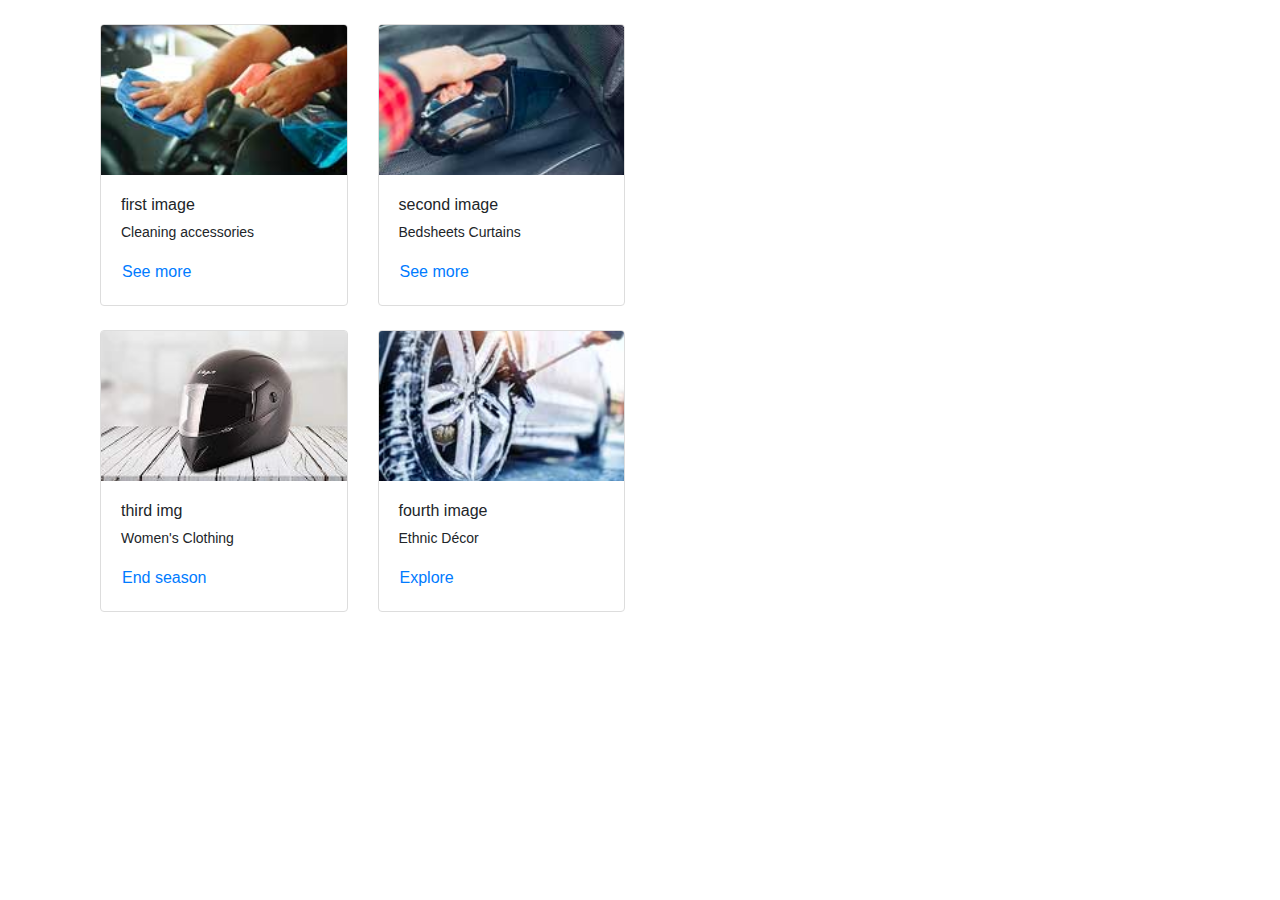
<file: index.html>
<!DOCTYPE html>
<html lang="en">

<head>
    <meta charset="UTF-8">
    <meta name="viewport" content="width=device-width, initial-scale=1.0">
    <title>Amazon-like Section</title>
    <link rel="stylesheet" href="https://stackpath.bootstrapcdn.com/bootstrap/4.5.2/css/bootstrap.min.css">
    <link rel="stylesheet" href="style.css">
</head>

<body>
    <div class="container">
        <div class="container mt-4">
            <div class="row">
                <div class="col-md-3 mb-4">
                    <div class="card">
                        <img src="./first.jpg" class="card-img-top" alt="Automotive">
                        <div class="card-body">
                            <h5 class="card-title">first image</h5>
                            <p class="card-text">Cleaning accessories </p>
                            <a href="#" class="btn btn-link">See more</a>
                        </div>
                    </div>
                </div>

                <div class="col-md-3 mb-4">
                    <div class="card">
                        <img src="./second.jpg" class="card-img-top" alt="Brands">
                        <div class="card-body">
                            <h5 class="card-title">second image</h5>
                            <p class="card-text">Bedsheets Curtains</p>
                            <a href="#" class="btn btn-link">See more</a>
                        </div>
                    </div>
                </div>


            </div>
            <div class="row">
                <div class="col-md-3 mb-4">
                    <div class="card">
                        <img src="./third.jpg" class="card-img-top " alt="Women ">
                        <div class="card-body ">
                            <h5 class="card-title ">third img</h5>
                            <p class="card-text ">Women's Clothing</p>
                            <a href="# " class="btn btn-link ">End season</a>
                        </div>
                    </div>
                </div>

                <div class="col-md-3 mb-4 ">
                    <div class="card ">
                        <img src="./fourth.jpg " class="card-img-top " alt="Small Businesses ">
                        <div class="card-body ">
                            <h5 class="card-title ">fourth image</h5>
                            <p class="card-text ">Ethnic Décor </p>
                            <a href="# " class="btn btn-link ">Explore </a>
                        </div>
                    </div>
                </div>
            </div>
        </div>



        <script src="https://code.jquery.com/jquery-3.5.1.slim.min.js "></script>
        <script src="https://cdn.jsdelivr.net/npm/@popperjs/core@2.9.3/dist/umd/popper.min.js "></script>
        <script src="https://stackpath.bootstrapcdn.com/bootstrap/4.5.2/js/bootstrap.min.js "></script>
</body>

</html>
</file>
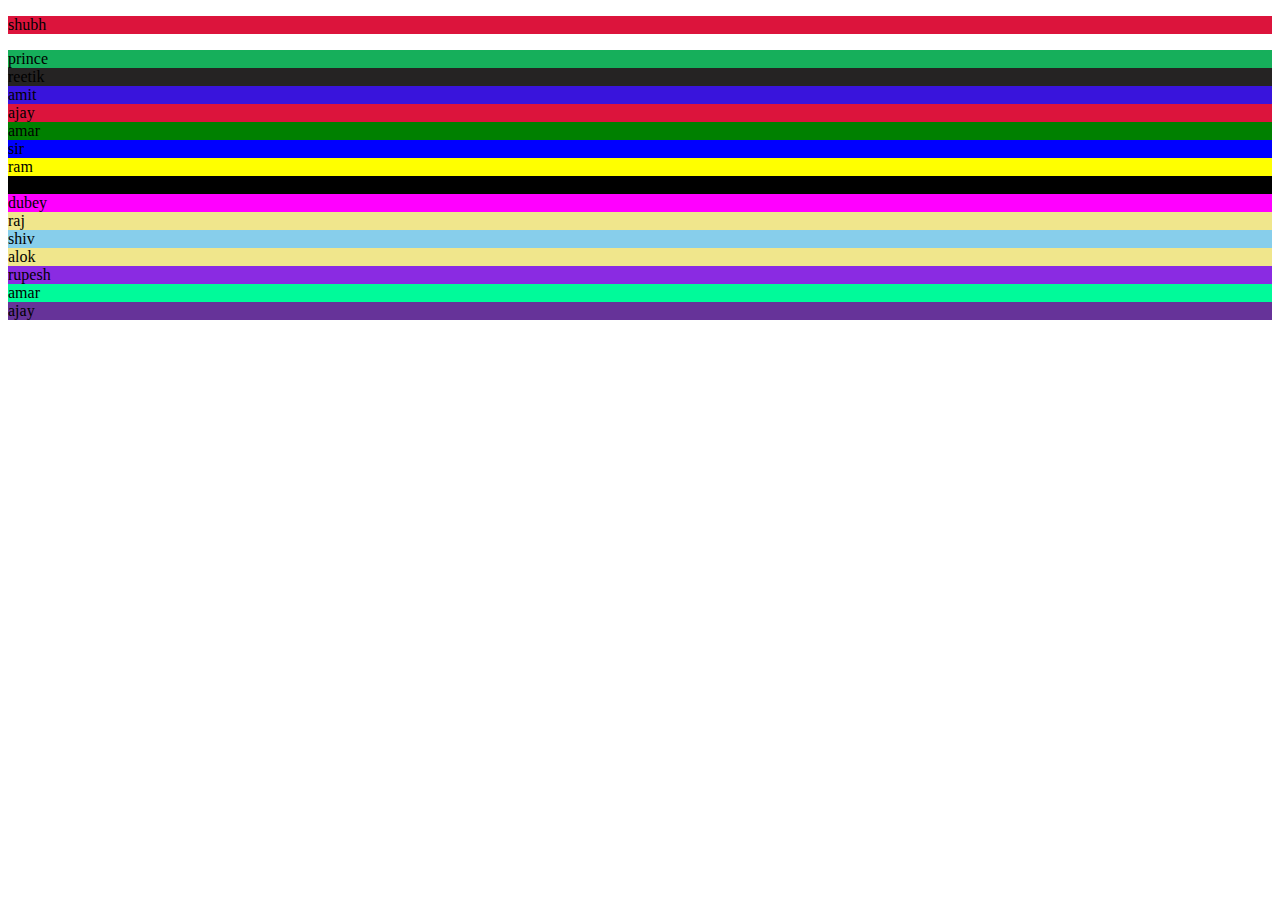
<file: practice.html>
<!doctype html>
<html lang="en">

<head>
    <!-- Required meta tags -->
    <meta charset="utf-8">
    <meta name="viewport" content="width=device-width, initial-scale=1, shrink-to-fit=no">

    <!-- Bootstrap CSS -->
    <link rel="stylesheet" href="https://cdn.jsdelivr.net/npm/bootstrap@4.6.2/dist/css/bootstrap.min.css" integrity="sha384-xOolHFLEh07PJGoPkLv1IbcEPTNtaed2xpHsD9ESMhqIYd0nLMwNLD69Npy4HI+N" crossorigin="anonymous">
    <link rel="stylesheet" href="style.css">
    <title>Hello, world!</title>
</head>

<body>
    <div class="container-fluid">
        <div class="row first-container" ">
            <div class="col-sm-3 " >
                <div class="row ">
                    <div class="col-2 first-box " style="background-color: crimson; " >
                        <p>shubh</p>
                    </div>
                    <div class="col-2 first-box "  style="background-color: rgb(22, 175, 91); ">prince</div>
                </div>
                <div class="row ">
                    <div class="col-2 first-box "  style="background-color: rgb(37, 35, 35); ">reetik</div>
                    <div class="col-2 first-box " style="background-color: rgb(57, 20, 220); ">amit </div>
                </div>
             </div>
             <!-- styling second box -->
            <div class="col-sm-3 ">
                <div class="row ">
                    <div class="col-2 second-box " style="background-color: crimson; ">ajay</div>
                    <div class="col-2 second-box " style="background-color: green; ">amar</div>
                </div>
                <div class="row ">
                    <div class="col-2 second-box " style="background-color: blue; ">sir</div>
                    <div class="col-2 second-box " style="background-color: yellow; ">ram</div>
                </div>
            </div>
            <!-- styling third box -->
             <div class="col-sm-3 ">
                <div class="row ">
                    <div class="col-2 third-box " style="background-color: black; ">pathak</div>
                    <div class="col-2 third-box " style="background-color: magenta; ">dubey</div>
                </div>
                <div class="row ">
                    <div class="col-2 third-box " style="background-color: khaki; ">raj</div>
                    <div class="col-2 third-box " style="background-color: skyblue; ">shiv</div>
                </div>
            </div>
            <!-- styling four box -->
             <div class="col-sm-3 ">
                <div class="row ">
                    <div class="col-2 fourth-box " style="background-color: khaki; ">alok</div>
                    <div class="col-2 fourth-box " style="background-color: blueviolet; ">rupesh</div>
                </div>
                <div class="row ">
                    <div class="col-2 fourth-box " style="background-color: mediumspringgreen; ">amar</div>
                    <div class="col-2 fourth-box " style="background-color: rebeccapurple; ">ajay</div>
                </div>
            </div>  

        </div>
    </div>

    <!-- Optional JavaScript; choose one of the two! -->

    <!-- Option 1: jQuery and Bootstrap Bundle (includes Popper) -->
    <script src="https://cdn.jsdelivr.net/npm/jquery@3.5.1/dist/jquery.slim.min.js " integrity="sha384-DfXdz2htPH0lsSSs5nCTpuj/zy4C+OGpamoFVy38MVBnE+IbbVYUew+OrCXaRkfj " crossorigin="anonymous "></script>
    <script src="https://cdn.jsdelivr.net/npm/bootstrap@4.6.2/dist/js/bootstrap.bundle.min.js " integrity="sha384-Fy6S3B9q64WdZWQUiU+q4/2Lc9npb8tCaSX9FK7E8HnRr0Jz8D6OP9dO5Vg3Q9ct " crossorigin="anonymous "></script>



</body>

</html>
</file>
<file: style.css>
.card {
    border: 1px solid #ddd;
    /* Light border */
    border-radius: 4px;
}

.card-img-top {
    height: 150px;
    /* Adjust as needed */
    object-fit: cover;
    /* Maintain image aspect ratio */
}

.card-title {
    font-size: 1rem;
    margin-bottom: 0.5rem;
}

.card-text {
    font-size: 0.875rem;
}

.btn-link {
    padding: 0;
}
</file>
